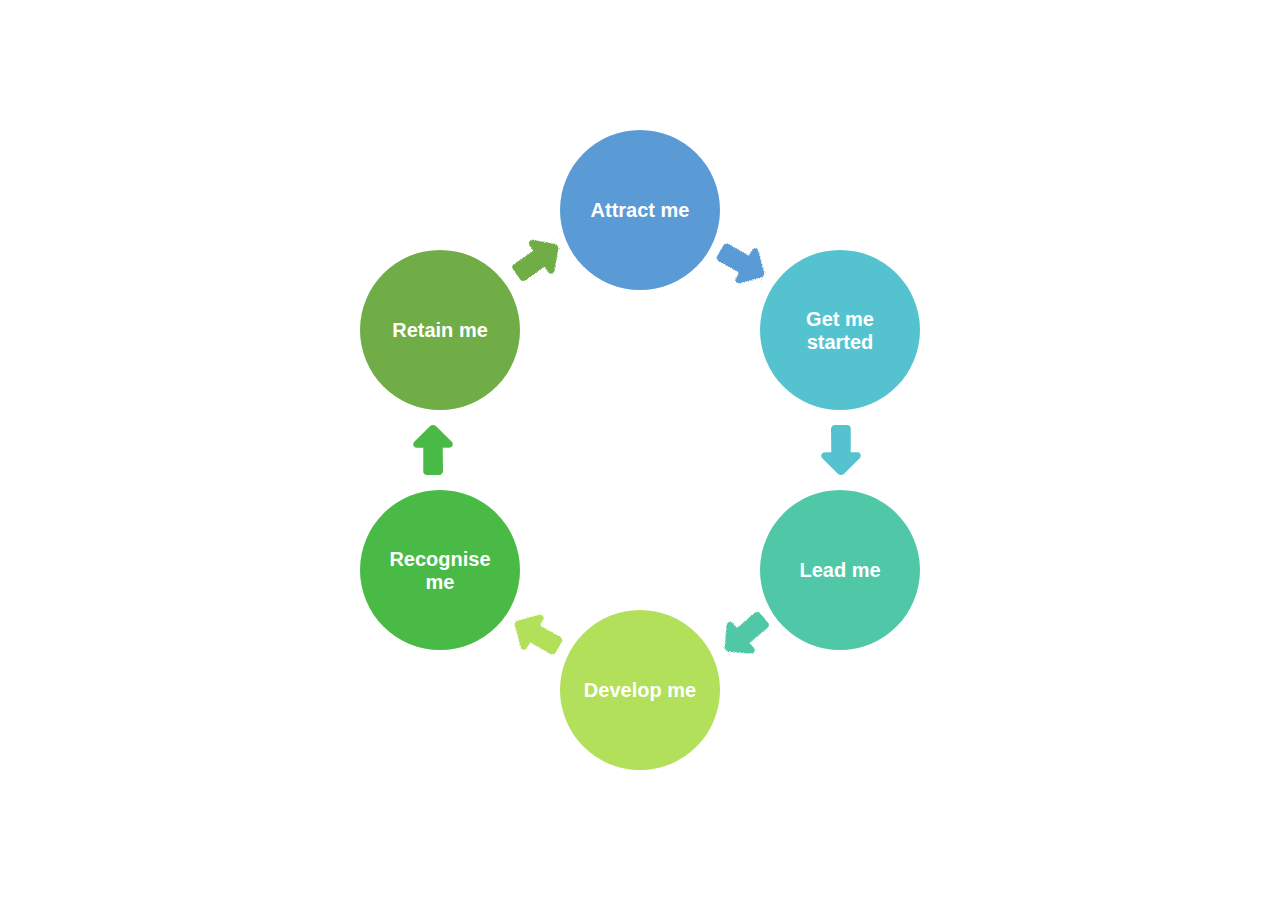
<file: index.html>
<!DOCTYPE html>
<html lang="en">
<head>
    <meta charset="UTF-8">
    <meta http-equiv="X-UA-Compatible" content="IE=edge">
    <meta name="viewport" content="width=device-width, initial-scale=1.0">
    <link rel="stylesheet" href="style.css">
    <title>Allen and Clarke</title>
</head>
<body>
  <div class="container">
    <a class="circle circle-one" href="https://daynegame.me" target="_blank">
      <h1 class="circle-text">Attract me</h1>
      <div class="arrow circle-one"></div>
    </a>
    <div class="circle circle-two">
      <h1 class="circle-text">Get me started</h1>
      <div class="arrow circle-two"></div>
    </div>
    <div class="circle circle-three">
      <h1 class="circle-text">Lead me</h1>
      <div class="arrow circle-three"></div>
    </div>
    <div class="circle circle-four">
      <h1 class="circle-text">Develop me</h1>
      <div class="arrow circle-four"></div>
    </div>
    <div class="circle circle-five">
      <h1 class="circle-text">Recognise me</h1>
      <div class="arrow circle-five"></div>
    </div>
    <div class="circle circle-six">
      <h1 class="circle-text">Retain me</h1>
      <div class="arrow circle-six"></div>
    </div>
  </div>
  </body>
  
  </html>
</file>
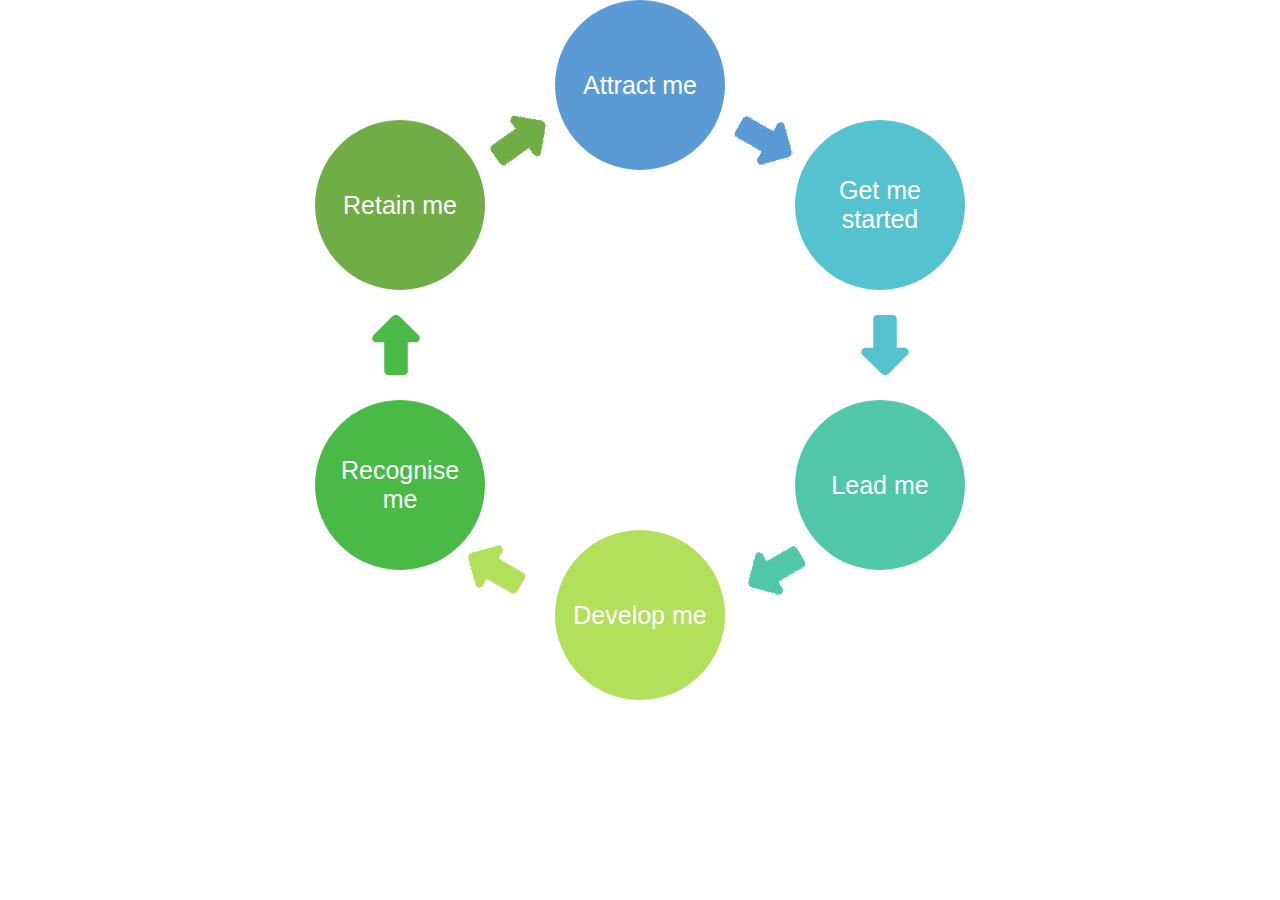
<file: actual/index.html>
<!DOCTYPE html>
<html lang="en">
<head>
    <meta charset="UTF-8">
    <meta http-equiv="X-UA-Compatible" content="IE=edge">
    <meta name="viewport" content="width=device-width, initial-scale=1.0">
    <link rel="stylesheet" href="style.css">
    <title>Document</title>
</head>
<body>
    <div class="wrapper">
        <a class="circle circle-one" href="https://allenandclarke.sharepoint.com/sites/ACPortal/SitePages/Attract-me.aspx" target="_blank">
            <p class="circle-text">Attract me</p>
            <div class="arrow circle-one"></div>
        </a>
        <a class="circle circle-two" href="https://allenandclarke.sharepoint.com/sites/ACPortal/SitePages/Get-me-started.aspx" target="_blank">
            <p class="circle-text">Get me started</p>
            <div class="arrow circle-two"></div>
        </a>
        <a class="circle circle-three" href="https://allenandclarke.sharepoint.com/sites/ACPortal/SitePages/Lead-me.aspx" target="_blank">
            <p class="circle-text">Lead me</p>
            <div class="arrow circle-three"></div>
        </a>
        <a class="circle circle-four" href="https://allenandclarke.sharepoint.com/sites/ACPortal/SitePages/Develop-me.aspx" target="_blank">
            <p class="circle-text">Develop me</p>
            <div class="arrow circle-four"></div>
        </a>
        <a class="circle circle-five" href="https://allenandclarke.sharepoint.com/sites/ACPortal/SitePages/Recognise-me.aspx" target="_blank">
            <p class="circle-text">Recognise me</p>
            <div class="arrow circle-five"></div>
        </a>
        <a class="circle circle-six" href="https://allenandclarke.sharepoint.com/sites/ACPortal/SitePages/Retain-me.aspx" target="_blank">
            <p class="circle-text">Retain me</p>
            <div class="arrow circle-six"></div>
        </a>
    </div>
</body>
</file>
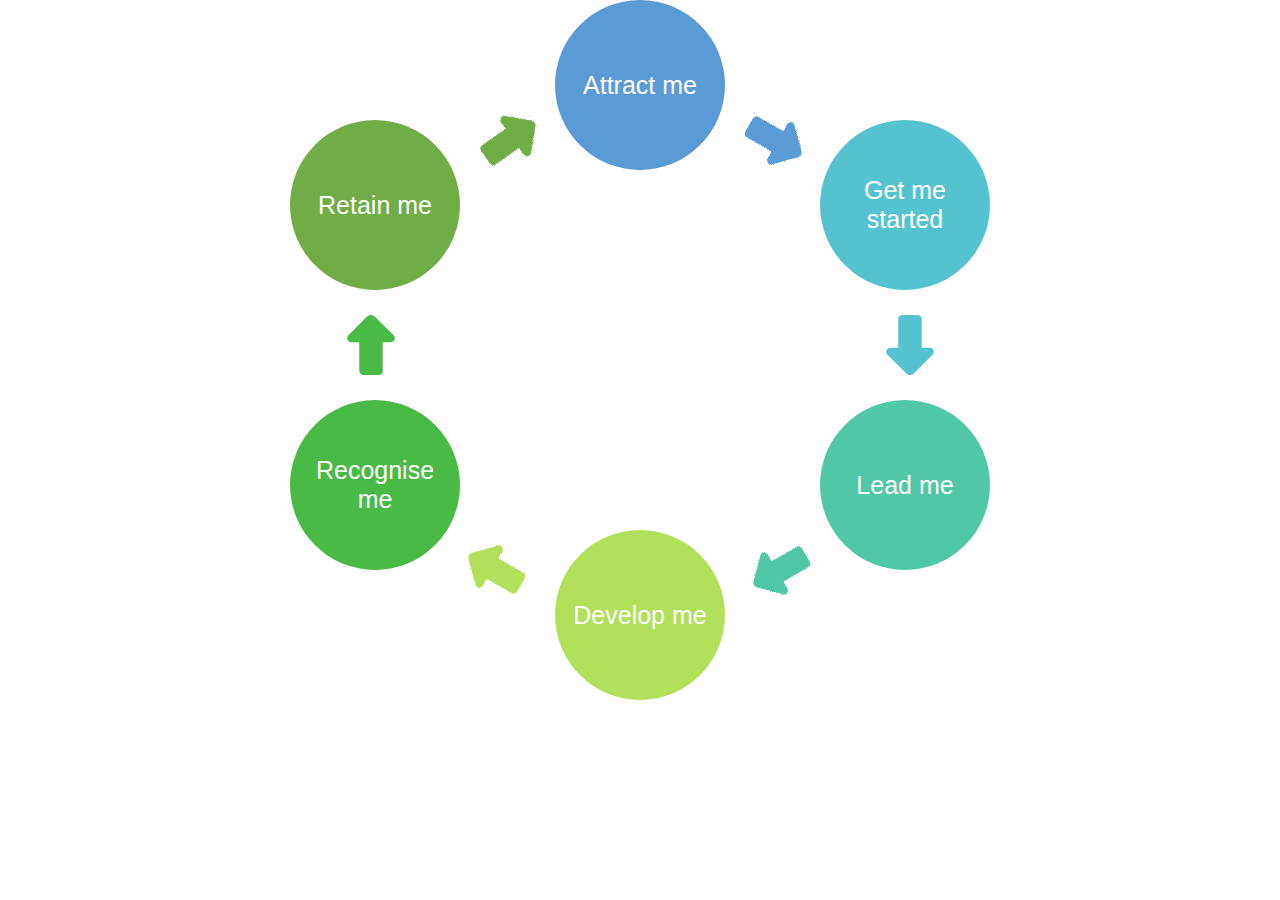
<file: dayne/index.html>
<!DOCTYPE html>
<html lang="en">
<head>
    <meta charset="UTF-8">
    <meta http-equiv="X-UA-Compatible" content="IE=edge">
    <meta name="viewport" content="width=device-width, initial-scale=1.0">
    <link rel="stylesheet" href="style.css">
    <title>Document</title>
</head>
<body>
    <div class="wrapper">
        <a class="circle circle-one" href="https://daynegame.me" target="_blank">
            <p class="circle-text">Attract me</p>
            <div class="arrow circle-one"></div>
        </a>
        <a class="circle circle-two" href="https://daynegame.me" target="_blank">
            <p class="circle-text">Get me started</p>
            <div class="arrow circle-two"></div>
        </a>
        <a class="circle circle-three" href="https://daynegame.me" target="_blank">
            <p class="circle-text">Lead me</p>
            <div class="arrow circle-three"></div>
        </a>
        <a class="circle circle-four" href="https://daynegame.me" target="_blank">
            <p class="circle-text">Develop me</p>
            <div class="arrow circle-four"></div>
        </a>
        <a class="circle circle-five" href="https://daynegame.me" target="_blank">
            <p class="circle-text">Recognise me</p>
            <div class="arrow circle-five"></div>
        </a>
        <a class="circle circle-six" href="https://daynegame.me" target="_blank">
            <p class="circle-text">Retain me</p>
            <div class="arrow circle-six"></div>
        </a>
    </div>
</body>
</html>
</file>
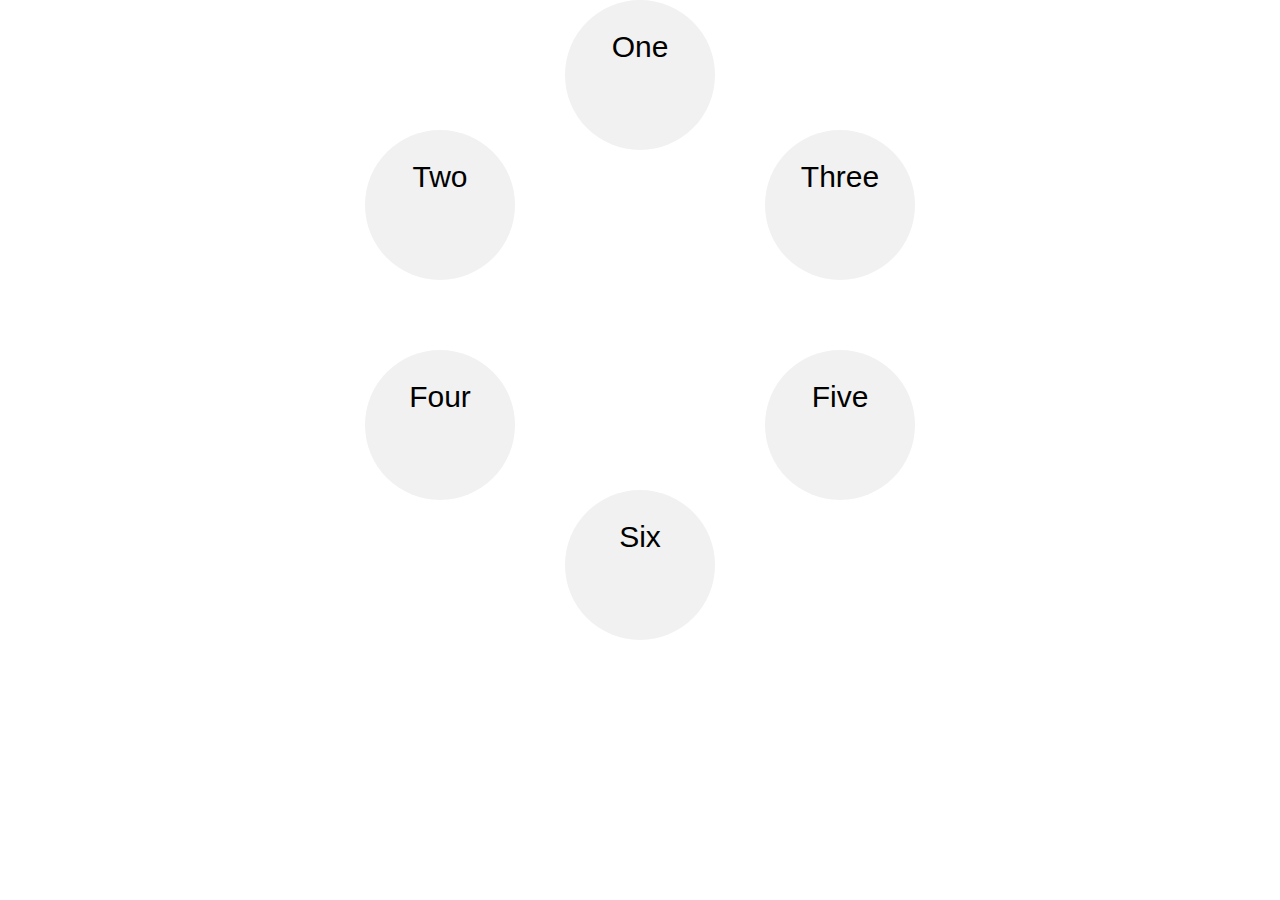
<file: test.html>
<!DOCTYPE html>
<html lang="en">
<head>
    <meta charset="UTF-8">
    <meta http-equiv="X-UA-Compatible" content="IE=edge">
    <meta name="viewport" content="width=device-width, initial-scale=1.0">
    <link rel="stylesheet" href="test.css">
    <title>Document</title>
</head>
<body>
  <div class="grid-container">
    <div class="wrapper-one first">
      <div class="circle circle-one">One</div>
    </div>
    <div class="wrapper-two first">
      <div class="circle circle-two">Two</div>
      <div class="circle circle-three">Three</div>
    </div>

    <div class="wrapper-two second">
      <div class="circle circle-four">Four</div>
      <div class="circle circle-five">Five</div>
    </div>

    <div class="wrapper-one last">
      <div class="circle circle-six">Six</div>
    </div>

  </div>
</body>
</html>
</file>
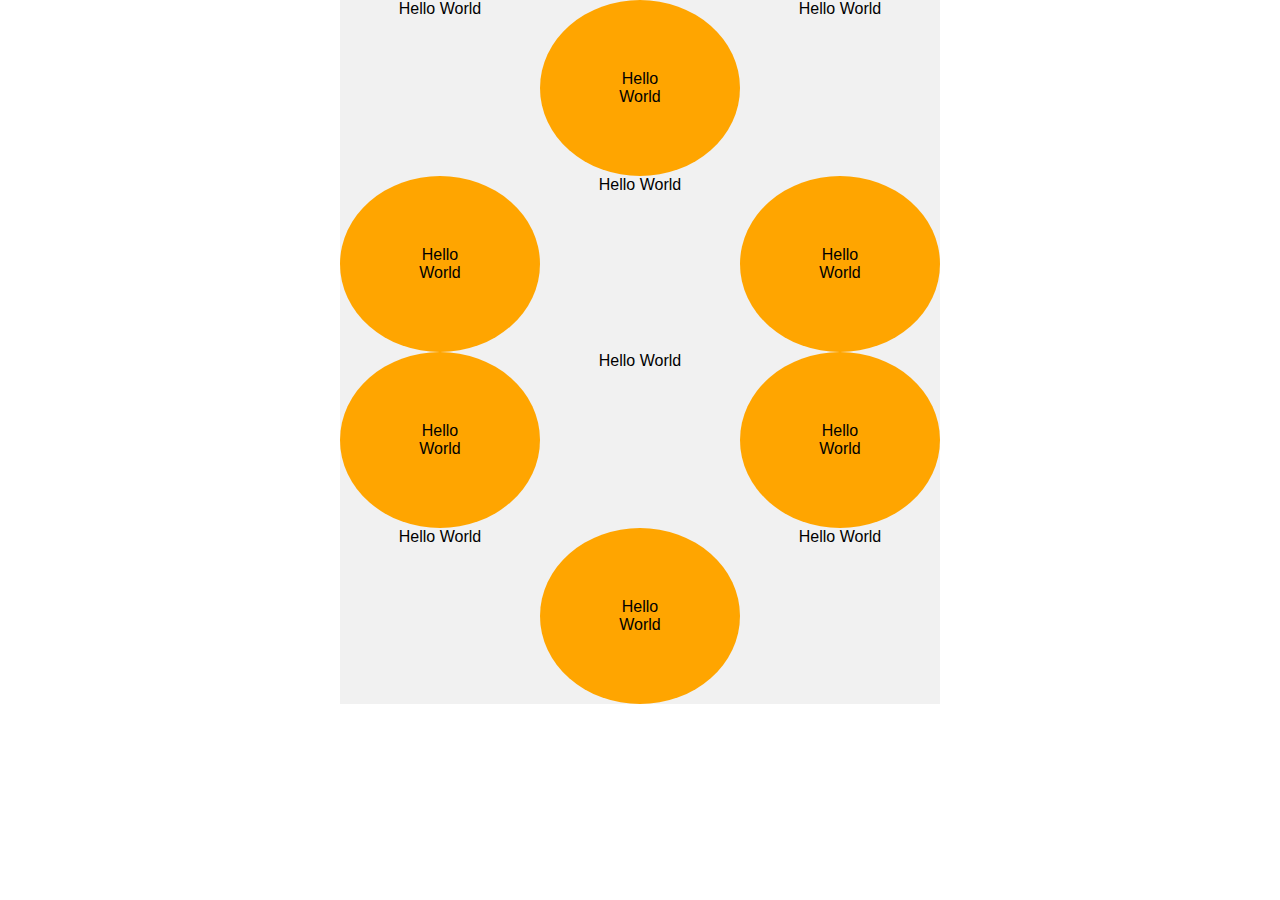
<file: test2.html>
<!DOCTYPE html>
<html lang="en">
<head>
    <meta charset="UTF-8">
    <meta http-equiv="X-UA-Compatible" content="IE=edge">
    <meta name="viewport" content="width=device-width, initial-scale=1.0">
    <link rel="stylesheet" href="style2.css">
    <title>Document</title>
</head>
<body>
  <div class="grid-container">
    <div class="item">Hello World</div>
    <div class="item"><div class="circle">Hello World</div></div>
    <div class="item">Hello World</div>
    <div class="item"><div class="circle">Hello World</div></div>
    <div class="item">Hello World</div>
    <div class="item"><div class="circle">Hello World</div></div>
    <div class="item"><div class="circle">Hello World</div></div>
    <div class="item">Hello World</div>
    <div class="item"><div class="circle">Hello World</div></div>
    <div class="item">Hello World</div>
    <div class="item"><div class="circle">Hello World</div></div>
    <div class="item">Hello World</div>
  </div>
</body>
</html>
</file>
<file: style.css>
* {
    box-sizing: border-box;
    margin: 0;
    padding: 0;
}

body {
    font-family: Arial, Helvetica, sans-serif;
}
a {
    text-decoration: none;
}

/* Custom Styles Here */
.container {
    width: 800px;
    position: absolute;
    top: 50%;
    left: 50%;
    transform: translate(-50%, -50%);
    height: 640px;
}

.circle {
    background: green;
    height: 25%;
    width: 20%;
    border-radius: 50%;
    position: absolute;
    text-align: center;

    cursor: pointer;

    padding: 20px;
}

.circle:hover {
    background:#7a909e;
}

.circle-one {
    background: #5b9bd5;
    top: 80px;
    left: 50%;
    transform: translate(-50%, -50%);
}
.circle-two {
    background: #55c3cf;
    top: 200px;
    left: 75%;
    transform: translate(-50%, -50%);
}
.circle-three {
    background: #50c8a7;
    top: 440px;
    left: 75%;
    transform: translate(-50%, -50%);
}
.circle-four {
    background: #b2e05b;
    top: 560px;
    left: 50%;
    transform: translate(-50%, -50%);
}
.circle-five {
    background: #4aba46;
    top: 440px;
    left: 25%;
    transform: translate(-50%, -50%);
}
.circle-six {
    background: #70ad47;
    top: 200px;
    left: 25%;
    transform: translate(-50%, -50%);
}

.circle-text {
    height: 105px;
    display: flex;
    margin-top: 8px;
    justify-content: center;
    align-items: center;
    font-size: 20px;

        
    color: #fff;
}

.arrow {
    height: 50px;
    width: 50px;

    position: absolute;
    z-index: 100;
    background-color: transparent !important;
}

.circle-one.arrow {
    background-image: url('./arrows/circle-one-arrow.svg');
    position: absolute;
    top: 108px;
    left: 98%;
    transform: rotate(30deg);
}

.circle-two.arrow {
    background-image: url('./arrows/circle-two-arrow.svg');
    position: absolute;
    top: 175px;
    left: 35%;
    transform: rotate(90deg);
}

.circle-three.arrow {
    background-image: url('./arrows/circle-three-arrow.svg');
    position: absolute;
    top: 119px;
    left: -25%;
    transform: rotate(140deg);
}

.circle-four.arrow {
    background-image: url('./arrows/circle-four-arrow.svg');
    position: absolute;
    top: 0px;
    left: -30%;
    transform: rotate(210deg);
}

.circle-five.arrow {
    background-image: url('./arrows/circle-five-arrow.svg');
    position: absolute;
    top: -65px;
    left: 30%;
    transform: rotate(-90deg);
}

.circle-six.arrow {
    background-image: url('./arrows/circle-six-arrow.svg');
    position: absolute;
    top: -15px;
    left: 95%;
    transform: rotate(-35deg);
}
</file>
<file: actual/style.css>
* {
    box-sizing: border-box;
    margin: 0;
    padding: 0;
}

body {
    font-family: Arial, Helvetica, sans-serif;
}
a {
    text-decoration: none;
}

.wrapper {
    display: flex;
    justify-content: center;
    align-items: center;

    width: 350px;
    height: 350px;

    position: relative;

    margin: auto;
}

.circle {
    background: pink;
    height: 85px;
    width: 85px;
    border-radius: 100%;
    position: absolute;

    display: flex;
    justify-content: center;
    align-items: center;
}

.circle-one {
    background: #5b9bd5;
    top: 0;
}
.circle-two {
    background: #55c3cf;
    top: 55px;
    right: 0;
}

.circle-three {
    background: #50c8a7;
    top: 200px;
    right: 0;
}

.circle-four {
    background: #b2e05b;
    bottom: 0;
}

.circle-five {
    background: #4aba46;
    top: 200px;
    left: 0;
}

.circle-six {
    background: #70ad47;
    top: 55px;
    left: 0;
}

.arrow {
    height: 30px;
    width: 30px;

    position: absolute;
    z-index: 100;
    background-color: transparent !important;
}

.arrow.circle-one {
    background-image: url('./arrows/circle-one-arrow.svg');
    position: absolute;
    top: 50px;
    left: 112%;
    transform: rotate(30deg);
}

.circle-two.arrow {
    background-image: url('./arrows/circle-two-arrow.svg');
    position: absolute;
    top: 100px;
    left: 35%;
    transform: rotate(90deg);
}

.circle-three.arrow {
    background-image: url('./arrows/circle-three-arrow.svg');
    position: absolute;
    top: 70px;
    left: -30px;
    transform: rotate(150deg);
}

.circle-four.arrow {
    background-image: url('./arrows/circle-four-arrow.svg');
    position: absolute;
    top: 5px;
    left: -45px;
    transform: rotate(210deg);
}

.circle-five.arrow {
    background-image: url('./arrows/circle-five-arrow.svg');
    position: absolute;
    top: -43px;
    left: 30%;
    transform: rotate(-90deg);
}

.circle-six.arrow {
    background-image: url('./arrows/circle-six-arrow.svg');
    position: absolute;
    top: -5px;
    left: 90px;
    transform: rotate(-35deg);
}

.circle-text {
    height: 60px;
    display: flex;
    justify-content: center;
    align-items: center;
    font-size: 16px;

    text-align: center;

        
    color: #fff;
}

.circle:hover {
    background:#7a909e;
}

@media only screen and (min-width: 750px) {
    .wrapper {
        width: 650px;
        height: 700px;
    }
  
    .circle {
      height: 170px;
      width: 170px;
    }

    .circle-two, .circle-six {
        top: 120px;
    }

    .circle-three, .circle-five {
        top: 400px;
    }

    .arrow {
        height: 60px;
        width: 60px;
    }

    .circle-one.arrow {
        top: 110px;
        left: 180px;
    }
    .circle-two.arrow {
        top: 195px;
        left: 35%;
    }
    .circle-three.arrow {
        top: 140px;
        left: -50px;
    }
    .circle-four.arrow {
        top: 10px;
        left: -90px;
    }
    .circle-five.arrow {
        top: -85px;
        left: 30%;
    }
    .circle-six.arrow {
        top: -10px;
        left: 175px;
    }

    .circle-text {
        font-size: 25px;
        padding: 10px;
    }
}
</file>
<file: dayne/style.css>
* {
    box-sizing: border-box;
    margin: 0;
    padding: 0;
}

body {
    font-family: Arial, Helvetica, sans-serif;
}
a {
    text-decoration: none;
}

.wrapper {
    display: flex;
    justify-content: center;
    align-items: center;

    width: 350px;
    height: 350px;

    position: relative;

    margin: auto;
}

.circle {
    background: pink;
    height: 85px;
    width: 85px;
    border-radius: 100%;
    position: absolute;

    display: flex;
    justify-content: center;
    align-items: center;
}

.circle-one {
    background: #5b9bd5;
    top: 0;
}
.circle-two {
    background: #55c3cf;
    top: 55px;
    right: 0;
}

.circle-three {
    background: #50c8a7;
    top: 200px;
    right: 0;
}

.circle-four {
    background: #b2e05b;
    bottom: 0;
}

.circle-five {
    background: #4aba46;
    top: 200px;
    left: 0;
}

.circle-six {
    background: #70ad47;
    top: 55px;
    left: 0;
}

.arrow {
    height: 30px;
    width: 30px;

    position: absolute;
    z-index: 100;
    background-color: transparent !important;
}

.arrow.circle-one {
    background-image: url('./arrows/circle-one-arrow.svg');
    position: absolute;
    top: 50px;
    left: 112%;
    transform: rotate(30deg);
}

.circle-two.arrow {
    background-image: url('./arrows/circle-two-arrow.svg');
    position: absolute;
    top: 100px;
    left: 35%;
    transform: rotate(90deg);
}

.circle-three.arrow {
    background-image: url('./arrows/circle-three-arrow.svg');
    position: absolute;
    top: 70px;
    left: -30px;
    transform: rotate(150deg);
}

.circle-four.arrow {
    background-image: url('./arrows/circle-four-arrow.svg');
    position: absolute;
    top: 5px;
    left: -45px;
    transform: rotate(210deg);
}

.circle-five.arrow {
    background-image: url('./arrows/circle-five-arrow.svg');
    position: absolute;
    top: -43px;
    left: 30%;
    transform: rotate(-90deg);
}

.circle-six.arrow {
    background-image: url('./arrows/circle-six-arrow.svg');
    position: absolute;
    top: -5px;
    left: 90px;
    transform: rotate(-35deg);
}

.circle-text {
    height: 60px;
    display: flex;
    justify-content: center;
    align-items: center;
    font-size: 16px;

    text-align: center;

        
    color: #fff;
}

.circle:hover {
    background:#7a909e;
}

@media only screen and (min-width: 750px) {
    .wrapper {
        width: 700px;
        height: 700px;
    }
  
    .circle {
      height: 170px;
      width: 170px;
    }

    .circle-two, .circle-six {
        top: 120px;
    }

    .circle-three, .circle-five {
        top: 400px;
    }

    .arrow {
        height: 60px;
        width: 60px;
    }

    .circle-one.arrow {
        top: 110px;
        left: 190px;
    }
    .circle-two.arrow {
        top: 195px;
        left: 35%;
    }
    .circle-three.arrow {
        top: 140px;
        left: -70px;
    }
    .circle-four.arrow {
        top: 10px;
        left: -90px;
    }
    .circle-five.arrow {
        top: -85px;
        left: 30%;
    }
    .circle-six.arrow {
        top: -10px;
        left: 190px;
    }

    .circle-text {
        font-size: 25px;
        padding: 10px;
    }
}
</file>
<file: test.css>
* {
  box-sizing: border-box;
  margin: 0;
  padding: 0;
}

body {
  font-family: Arial, Helvetica, sans-serif;
}
a {
  text-decoration: none;
}

.grid-container {
  display: grid;
  grid-template-columns: 1fr 1fr 1fr;
  grid-template-rows: 1fr 1fr 1fr;
  gap: 20px; /* Set the gap between grid items */

  width: 550px;
  height: 640px;
  margin: auto;
}

.circle {
  background-color: #f1f1f1;
  text-align: center;
  font-size: 30px;
  padding: 30px;

  height: 150px;
  width: 150px;

  border-radius: 100%;
}

.wrapper-one {
  grid-column: 1 / 4;
  display: flex;
  justify-content: center;
}

.wrapper-two {
  grid-column: 1 / 4;
  display: flex;
  justify-content: space-between;
  align-items: center;
}

.wrapper-one.first {
  margin-bottom: -50px;
}

.wrapper-two.first {
  margin-bottom: 50px;
}

.wrapper-two.second {
  margin-bottom: -30px;
}

@media only screen and (max-width: 700px) {
  .grid-container {
    width: 400px;
    height: 500px;
  }

  .circle {
    height: 110px;
    width: 110px;
  }
}

@media only screen and (max-width: 500px) {
  .grid-container {
    width: 300px;
    height: 400px;
  }

  .circle {
    height: 90px;
    width: 90px;
  }
}
</file>
<file: style2.css>
* {
    box-sizing: border-box;
    margin: 0;
    padding: 0;
}

body {
    font-family: Arial, Helvetica, sans-serif;
}

a {
    text-decoration: none;
}

.grid-container {
    display: grid;
    grid-template-columns: 1fr 1fr 1fr;
    grid-template-rows: 1fr 1fr 1fr;
    grid-gap: 0px;
    /* Set the gap between grid items */

    width: 600px;
    height: auto;
    margin: auto;

    background: orange;
}

.item {
    background: #f1f1f1;
    text-align: center;
}

.circle {
    background-color: orange;

    border-radius: 100%;
    padding: 70px;
}
</file>
